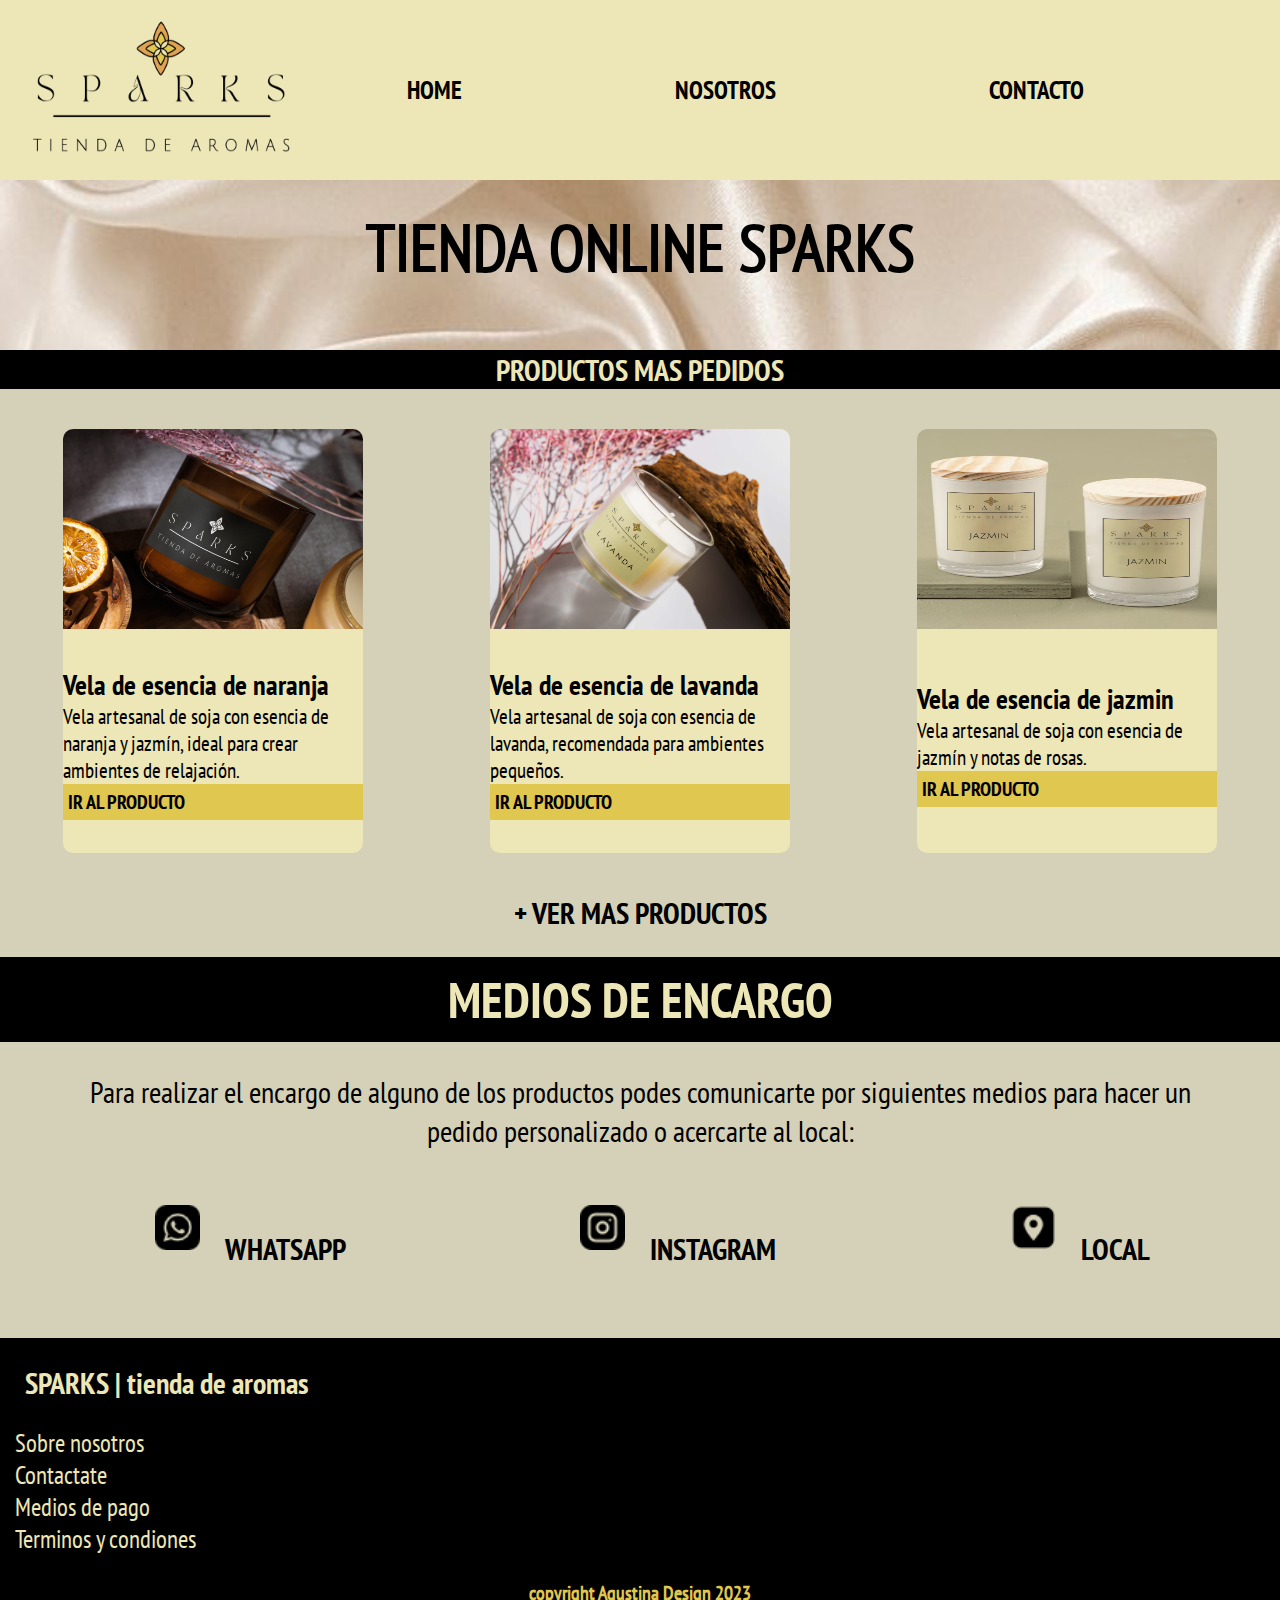
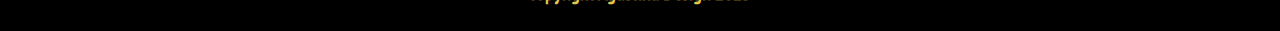
<file: index.html>
<!DOCTYPE html>
<html lang="es">
<head>
    <meta charset="UTF-8">
    <meta name="viewport" content="width=device-width, initial-scale=1.0">
    <title> Sparks | tienda de aromas </title>
    <link rel="shortcut icon" href="./img/favicon_sparks.png">
    <link href="https://cdn.jsdelivr.net/npm/bootstrap@5.3.0/dist/css/bootstrap.min.css" rel="stylesheet"
        integrity="sha384-9ndCyUaIbzAi2FUVXJi0CjmCapSmO7SnpJef0486qhLnuZ2cdeRhO02iuK6FUUVM" crossorigin="anonymous">
    <script src="https://cdn.jsdelivr.net/npm/bootstrap@5.3.0/dist/js/bootstrap.bundle.min.js"
        integrity="sha384-geWF76RCwLtnZ8qwWowPQNguL3RmwHVBC9FhGdlKrxdiJJigb/j/68SIy3Te4Bkz"
        crossorigin="anonymous"></script>
    <link rel="stylesheet" href="./css/estilos.css">

</head>
<body id="estructura">
    <header id="header" class="header">
        <section class="logo-menu">
            <a href="./index.html"><img class="logo" src="./img/logo principal 800px600px.png " alt=" logo"></a>
        </section>
        <nav class="menu">
            <ul class="lista-menu">
                <li><a href="./index.html">HOME</a></li>
                <li><a href="./pages/nosotros.html">NOSOTROS</a></li>
                <li><a href="./pages/contacto.html">CONTACTO</a></li>
            </ul>
        </nav>
        <section class="despegable">
            <nav class="navbar navbar-light">
                <div class="container-fluid">
                  <button class="navbar-toggler" type="button" data-bs-toggle="offcanvas" data-bs-target="#offcanvasNavbar" aria-controls="offcanvasNavbar">
                    <span class="navbar-toggler-icon"></span>
                  </button>
                  <div class="offcanvas offcanvas-end" tabindex="-1" id="offcanvasNavbar" aria-labelledby="offcanvasNavbarLabel">
                    <div class="offcanvas-header">
                      <h5 class="offcanvas-title" id="offcanvasNavbarLabel">SPARKS</h5>
                      <button type="button" class="btn-close" data-bs-dismiss="offcanvas" aria-label="Close"></button>
                    </div>
                    <div class="offcanvas-body">
                      <ul class="navbar-nav justify-content-end flex-grow-1 pe-3">
                        <li class="nav-item">
                          <a class="nav-link" href="./pages/medios-de-pago.html">Medios de pago</a>
                        </li>
                        <li class="nav-item dropdown">
                          <a class="nav-link dropdown-toggle" href="./pages/productos.html" id="offcanvasNavbarDropdown" role="button" data-bs-toggle="dropdown" aria-expanded="false">
                            Produtos</a>
                          <ul class="dropdown-menu" aria-labelledby="offcanvasNavbarDropdown">
                            <li><a class="dropdown-item" href="#">velas</a></li>
                            <li><a class="dropdown-item" href="#">inciensos</a></li>
                            <li><a class="dropdown-item" href="#">Aceites</a></li>
                          </ul>
                        </li>
                      </ul>
                    </div>
                  </div>
                </div>
              </nav>
        </section>
        
          </nav>
    </header>
    <main class="main">
        <section>
            <h1>TIENDA ONLINE SPARKS</h1>
        </section>
        <div>
            <p class="subtitulo1">PRODUCTOS MAS PEDIDOS</p>
        </div>
        <section id="productos">
            <div class="producto1">
                <div class="card" style="width: 300px;">
                  <img class="imagen-card" src="./img/fondo.png" class="card-img-top" alt="vela de naranja">
                    <div class="card-body">
                     <h5 class="card-title">Vela de esencia de naranja</h5>
                     <p class="card-text">Vela artesanal de soja con esencia de naranja y jazmín, ideal para crear ambientes de relajación.</p>
                     <a href="#" class="btn btn-primary">IR AL PRODUCTO</a>
                    </div>
                </div>  
            </div>
            <div class="producto2">
                <div class="card" style="width: 300px;">
                  <img class="imagen-card" src="./img/Candle_in_Glass_Mockup.jpg" class="card-img-top" alt="vela de naranja">
                    <div class="card-body">
                     <h5 class="card-title">Vela de esencia de lavanda</h5>
                     <p class="card-text">Vela artesanal de soja con esencia de lavanda, recomendada para ambientes pequeños.</p>
                     <a href="#" class="btn btn-primary">IR AL PRODUCTO</a>
                    </div>
                </div>  
            </div>
            <div class="producto3">
                <div class="card" style="width: 300px;">
                  <img class="imagen-card" src="./img/velas_jazmin.png" class="card-img-top" alt="vela de naranja">
                    <div class="card-body">
                     <h5 class="card-title">Vela de esencia de jazmin</h5>
                     <p class="card-text">Vela artesanal de soja con esencia de jazmín y notas de rosas.</p>
                     <a href="#" class="btn btn-primary">IR AL PRODUCTO</a>
                    </div>
                </div>  
            </div>
        </section>
        <div class="mas-productos">
            <a href="./pages/productos.html"> + VER MAS PRODUCTOS</a>
        </div>
        <section>
            <div>
               <h2>MEDIOS DE ENCARGO</h2> 
            </div>
            <article>
                <p>Para realizar el encargo de alguno de los productos podes comunicarte por siguientes medios para hacer un pedido personalizado o acercarte al local:</p>
            </article>
            <div class="redes">

                <a href="https://web.whatsapp.com/"target="_blank"><img class="iconos" src="./img/whatsapp.png" alt="imagen whatsapp">WHATSAPP</a>

               <a href="https://www.instagram.com/"target="_blank"><img class="iconos" src="./img/instagram.png" alt="imagen instagram">INSTAGRAM</a>
            
                <a href="https://www.google.com.ar/maps/@-38.9688038,-68.0596746,15z?entry=ttu"target="_blank"><img class="iconos" src="./img/pin.png" alt="imagen ubicación">LOCAL</a>

            </div>
        </section>
    </main>
    <footer class="footer">
        <div>
            <h4>SPARKS | tienda de aromas</h4>
        </div>
        <nav>
            <ul class="lista-footer">
                <li><a href="./pages/nosotros.html" class="texto-footer">Sobre nosotros</a></li>
                <li><a href="./pages/contacto.html" class="texto-footer">Contactate</a></li>
                <li><a href="./pages/nosotros.html" class="texto-footer">Medios de pago</a></li>
                <li><a href="./pages/terminos-y-condiones.html" class="texto-footer">Terminos y condiones</a></li>
            </ul>
        </nav>
        <div>
            <h6>copyright Agustina Design 2023</h6>
        </div>
    </footer>
   
    
</body>
</html>
</file>
<file: css/estilos.css>
*{
    margin: 0;
    padding:0 ;
}
@font-face {
    font-family: "narrow-bold";
    src: url(../fonts/PTSansNarrow-Bold.ttf);
}
@font-face {
    font-family: "narrow";
    src: url(../fonts/PTSansNarrow-Regular.ttf);
}

#estructura{
    display: grid;
    grid-template-areas: 
    "header"
    "main"
    "footer";
}
.header{
    grid-area: header;
}
.main{
    grid-area: main;
}
.footer{
    grid-area: footer;
}
header{
    height: 180px;
    width: 100%;
    background-size:cover ;
    background-color:#ede6b7 ;
}
#header{
    display: grid;
    grid-template-areas: "logo-menu menu despegable";
    grid-template-columns: 300px 1fr 90px;
    grid-template-rows: 250px;
    align-items: center;
    align-content: center;
}
.despegable{
    grid-area: despegable;
}
.logo-menu{
    grid-area: logo-menu;
}
.logo{
    width: 300px;
    height: 250px;
    padding: 5px;
    margin: 5px;
}
.menu{
    grid-area: menu;
}
nav ul li a{
   text-decoration: none; 
   color: black;
   font-family:"narrow-bold";
   padding: 5px;
    margin: 15px;

}
a:hover{
    color: #e0c74f;
    opacity: 50%;
    padding: 5px;
}
.lista-menu{
    list-style:none;
    font-size: 25px;
    display: flex;
    flex-direction: row;
    justify-content: space-around;
}
.navbar-toggler{
    background-color: #d5d1b8;
    height: 50px;
    width: 70px;
}
.offcanvas-body{
    height: 700px;
    width: 250px;
}
.offcanvas{
    background-color: #ede6b7;
}
.offcanvas-title{
    font-family: "narrow-bold";
    font-size: 35px;
}
.nav-link{
    font-family: "narrow";
    font-size:25px ;
}
.dropdown-menu{
    background-color: #d5d1b8;
}
.dropdown-item{
    font-family: "narrow";
    font-size: 25px;
}
section h1{
    font-size: 65px;
    font-family: "narrow";
    color: black;
    background-image: url(../img/fondo2.jpeg);
    background-size: cover;
    height: 120px;
    text-align: center;
    padding: 25px;
    margin: 0px;
}
main{
    background-color: #d5d1b8;
    margin: 0px;
}
.subtitulo1{
    font-family: "narrow-bold";
    color: #ede6b7;
    background-color:black ;
    text-align: center;
    font-size: 30px;
    margin: 0px;
}
.card{
    background-color: #ede6b7;
    margin: 25px;
    border-radius: 10px;
}
.imagen-card{
    width: 300px;
    height: 200px;
    border-radius: 10px 10px 0px 0px;
}
.card-body{
    width: 300px;
    height: 220px;
    display: flex;
    flex-direction: column;
    justify-content: center;
}
.card-title{
    font-family: "narrow-bold";
    font-size: 28px;
}
.card-text{
    font-family: "narrow";
    font-size: 21px;
}
.btn-primary{
    color:black;
    background-color: #e0c74f;
    border: #e0c74f;
    font-family: "narrow-bold";
    font-size: 20px;

}
#productos{
    display: grid;
    grid-template-areas: "producto1 producto2 producto3";
    grid-template-columns: 3 fr;
    justify-items: center;
    
}
.producto1{
    grid-area: producto1;
    padding: 5px;
    margin: 10px 5px;
}
.producto2{
    grid-area: producto2;
    padding: 5px;
    margin: 10px 5px;
}
.producto3{
    grid-area: producto3;
    padding: 5px;
    margin: 10px 5px;
}
div a{
    text-decoration: none;
    color:black;
    font-family: "narrow-bold";
    font-size: 30px;
    padding: 5px;
    margin: 0px;
}
.mas-productos{
    text-align: center;
    width: 100%;
    margin: 0px;
}

div h2{
    font-family: "narrow-bold";
    font-size: 50px;
    color: #ede6b7;
    background-color: black;
    text-align: center;
    padding: 10px;
    margin: 25px 0px;
}
article p{
    font-family: "narrow";
    font-size: 30px;
    text-align: center;
    padding: 5px;
    margin: 15px 55px;
}
.redes{
    display: flex;
    flex-direction: row;
    justify-content: space-around;
    padding: 5px;
    margin: 30px 20px 60px;
    
}
.iconos{
    height: 45px;
    width: 45px;
    margin: 10px 25px;
    font-family: "narrow-bold";
    font-size: 45px;
    background-color: #d5d1b8;
}
footer{
    margin: 0px;
    background-color: black;
}
div h4{
    font-family: "narrow-bold";
    font-size: 30px;
    color: #ede6b7;
    width: 350px;
    padding: 10px;
    margin: 15px;
}
.lista-footer{
    list-style:none;
    display: flex;
    flex-direction: column;
}
.texto-footer{
    font-size: 25px;
    color: #ede6b7;
    font-family: "narrow";
    padding: 5px;
    margin: 10px;
}
div h6{
    font-size: 20px;
    font-family: "narrow";
    color: #e0c74f;
    padding: 10px;
    margin: 15px;
    text-align: center;
}
@media (min-width:320px) and (max-width:699px){
    #estructura{
        display: grid;
        grid-template-areas: 
        "header"
        "main"
        "footer";
    }
    .header{
        grid-area: header;
    }
    .main{
        grid-area: main;
    }
    .footer{
        grid-area: footer;
    }
    header{
        height: 100px;
        width: 100%;
    }
    #header{
        display: grid;
        grid-template-areas: 
        "logo-menu menu despegable";
        grid-template-columns: 110px 1fr 90px;
        grid-template-rows:110px;
        align-items: baseline;
        align-content: center;
    }
    .despegable{
        grid-area: despegable;
    }
    .logo-menu{
        grid-area: logo-menu;
    }
    .logo{
        width: 110px;
        height: 90px;
        padding: 5px;
        margin: 5px;
    }
    .menu{
        grid-area: menu;
    }
    nav ul{
        padding-left: 0px;
    }
    nav ul li a{
       padding: 5px;
        margin: 5px;
    
    }
    .lista-menu{
        font-size: 12px;
    }
    .offcanvas{
        width: 250px;
    }
    .offcanvas-title{
        font-size: 20px;
    }
    .nav-link{
        font-size:15px ;
    }
    .dropdown-menu{
        background-color: #d5d1b8;
    }
    .dropdown-item{
        font-size: 15px;
    }
    section h1{
        font-size: 35px;
        height: 90px;
        padding: 25px;
        margin: 0px;
    }
    .subtitulo1{
        font-size: 15px;
    }
    .card{
        margin: 5px;
        border-radius: 10px;
    }
    .card-body{
        height: 180px;
    }
    .card-title{
        font-size: 20px;
    }
    .card-text{
        font-size: 15px;
    }
    .btn-primary{
        font-size: 15px;
    
    }
    #productos{
        display: grid;
        grid-template-areas: 
         "producto1"
         "producto2"
         "producto3";
        grid-template-columns: 320px;
        grid-template-rows: repeat (3, 600px) ;
        justify-content: center;
        
    }
    .producto1{
        grid-area: producto1;
        padding: 5px;
        margin: 10px;
    }
    .producto2{
        grid-area: producto2;
        padding: 5px;
        margin: 5px;
    }
    .producto3{
        grid-area: producto3;
        padding: 5px;
        margin: 5px;
    }
    div a{
        font-size: 20px;
        padding: 5px;
    }
    div h2{
        font-size: 30px;
        padding: 10px;
        margin: 25px 0px;
    }
    article p{
        font-size: 20px;
        padding: 5px;
        margin: 15px 20px;
    }
    .redes{
        padding: 5px;
        margin: 20px 10px 40px;
        
    }
    .iconos{
        height: 20px;
        width: 20px;
        margin: 10px 5px;
        font-size: 15px;
    }
    div h4{
        font-size: 20px;
        padding: 10px;
        margin: 15px;
    }
    .texto-footer{
        font-size: 18px;
        padding: 10px;
        margin: 15px;
    }
    div h6{
        font-size: 15px;
        padding: 5px;
        margin: 10px;
    }
}
</file>
